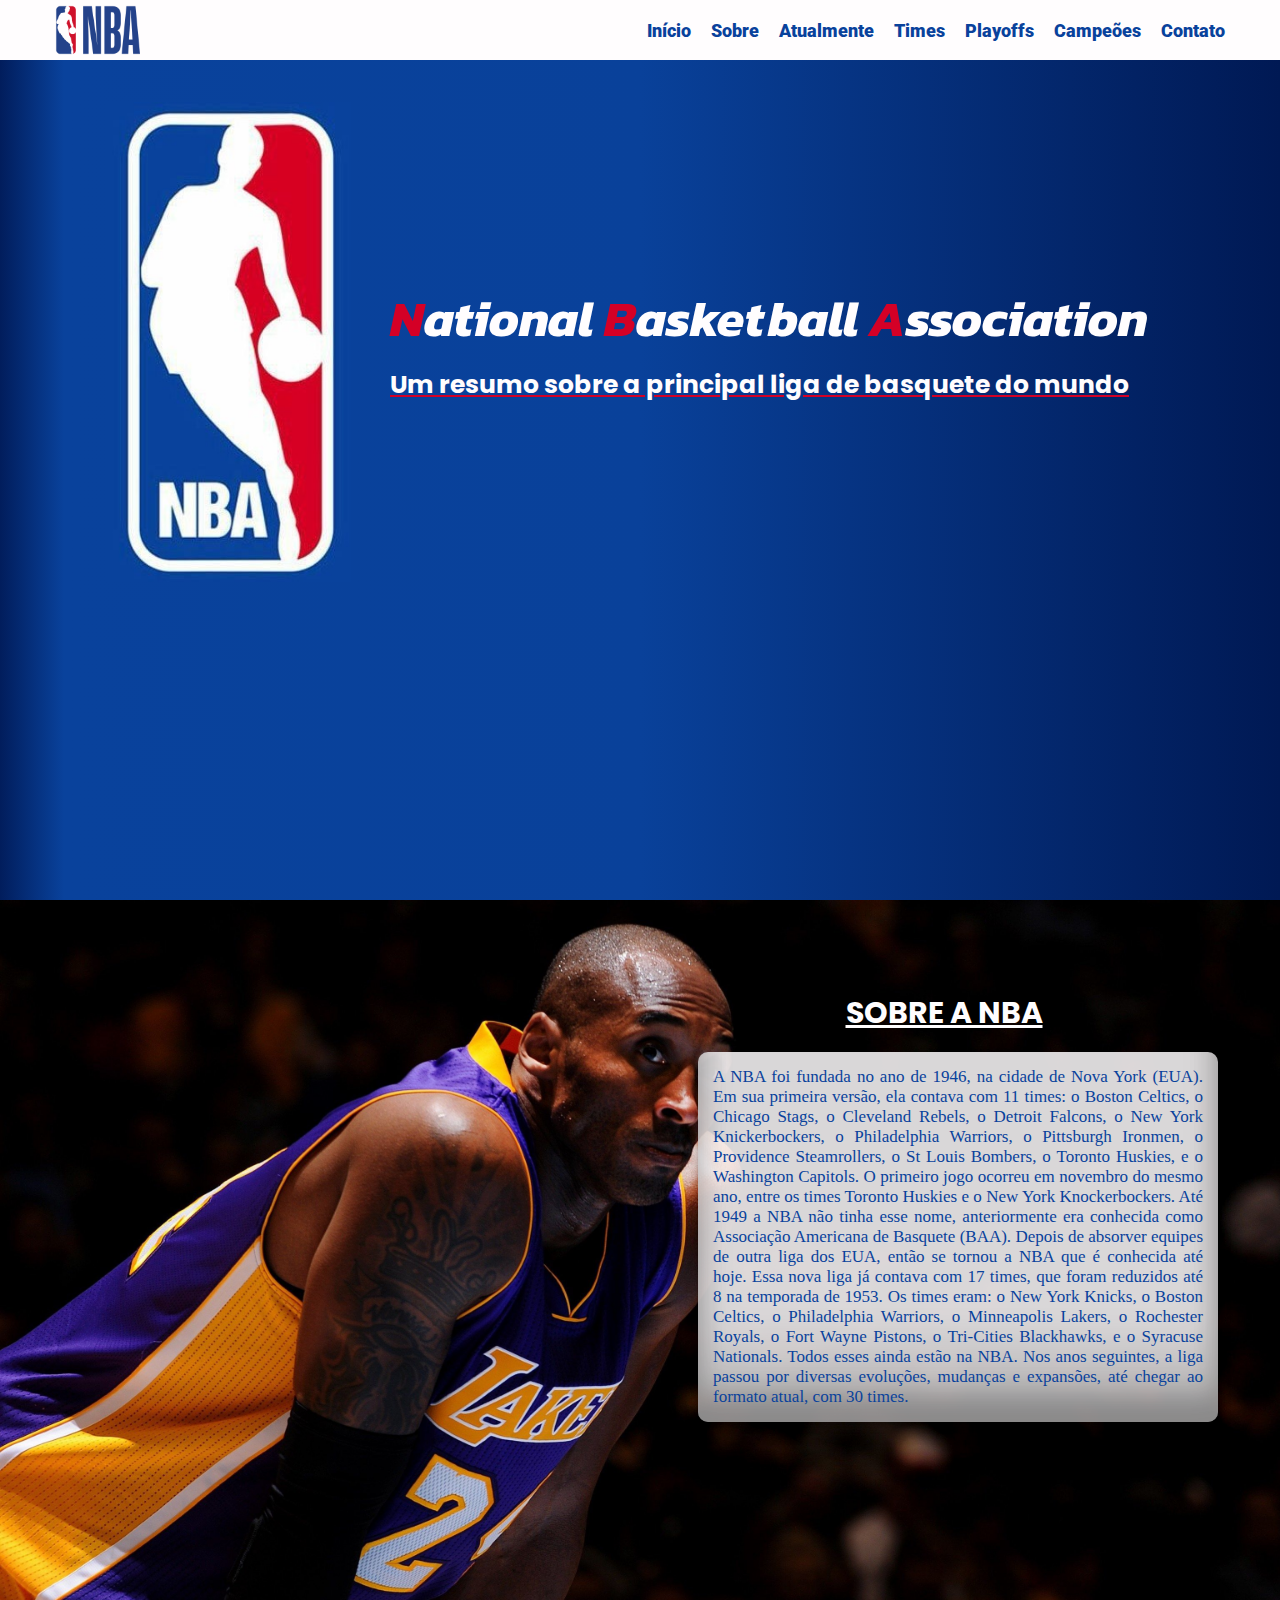
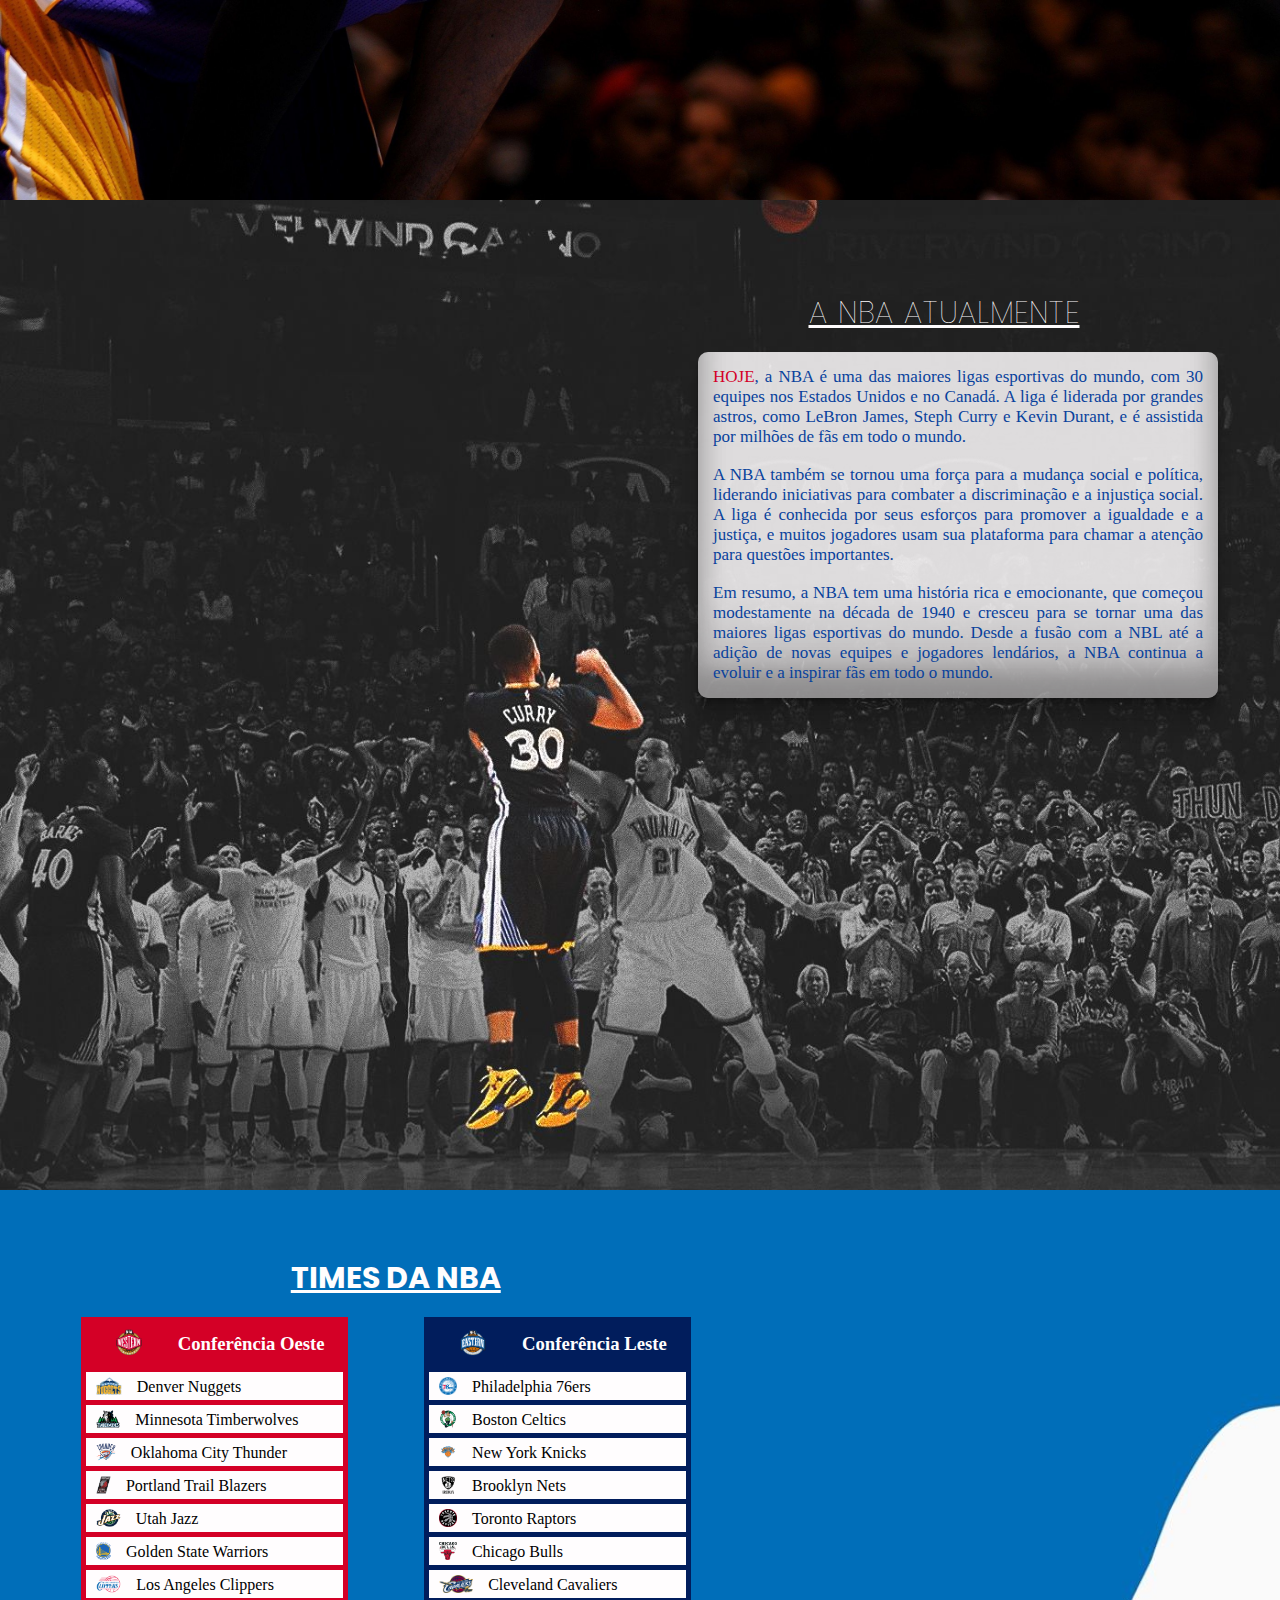
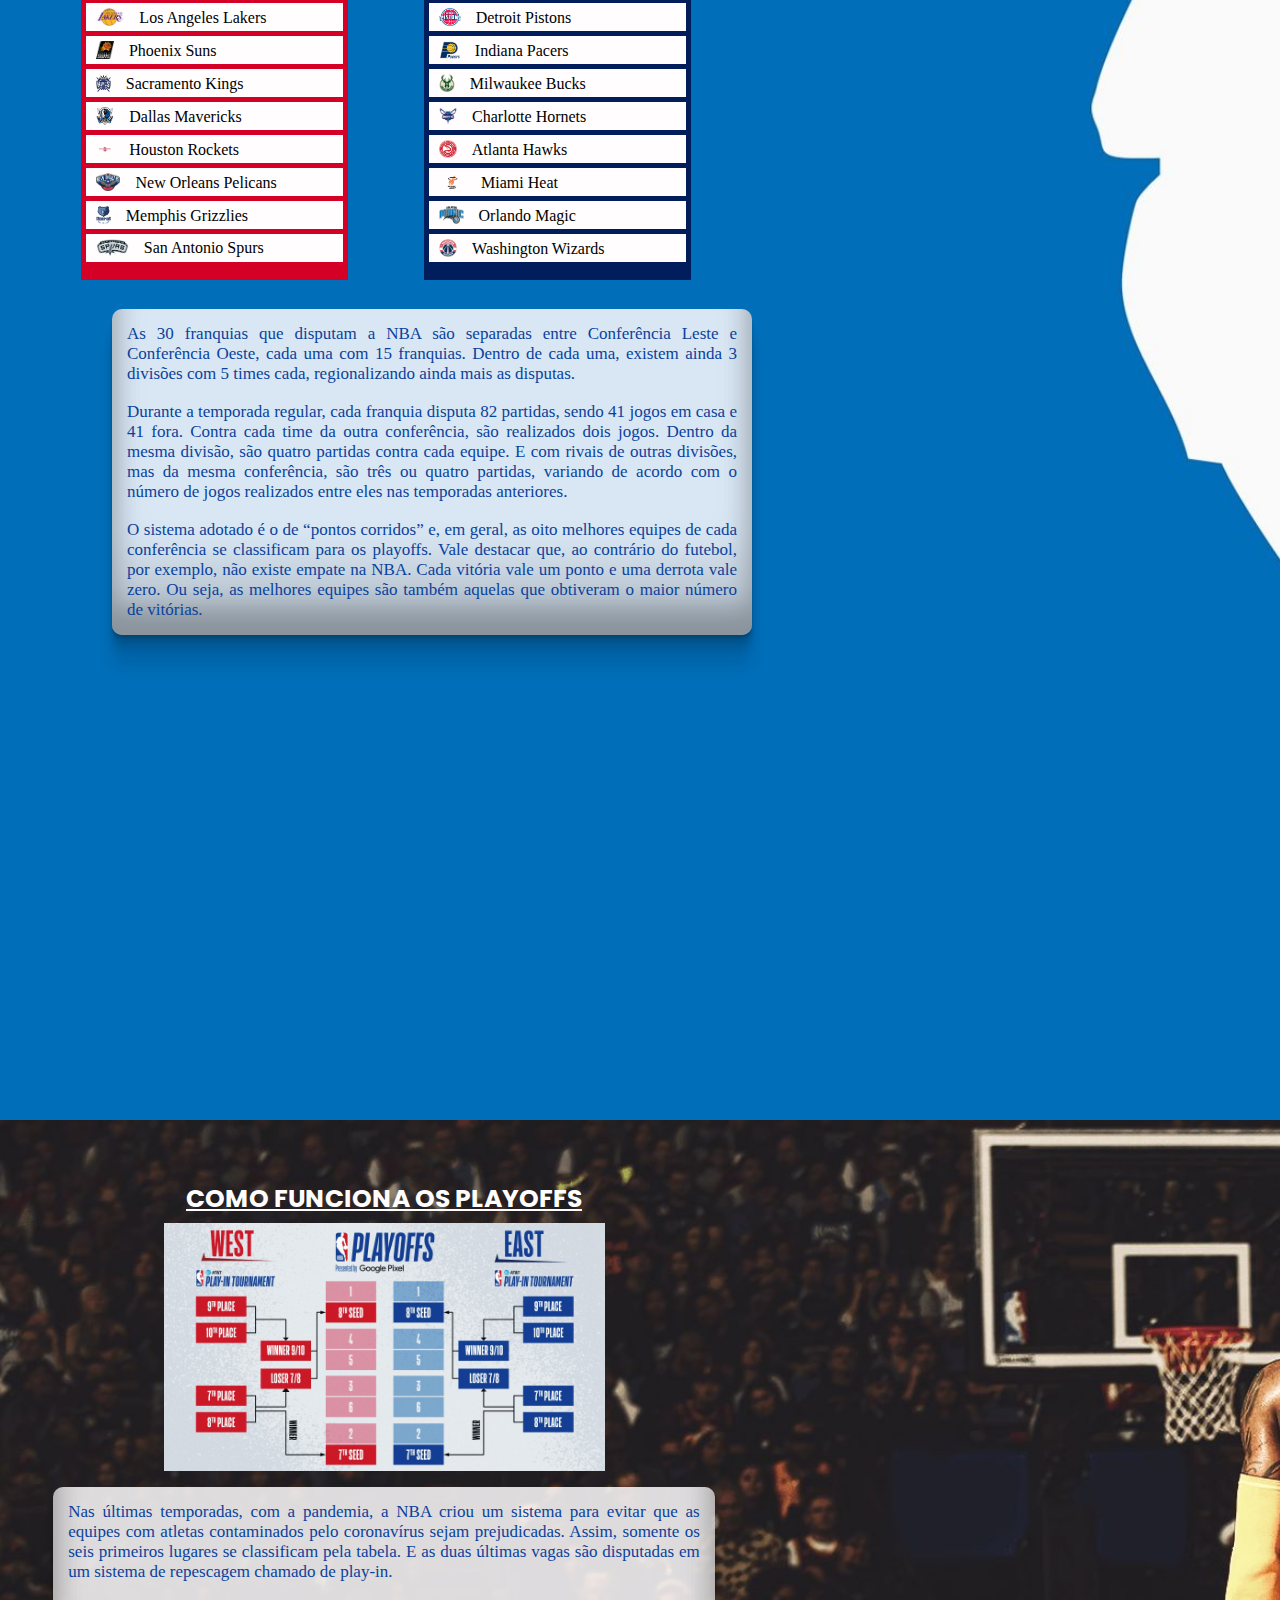
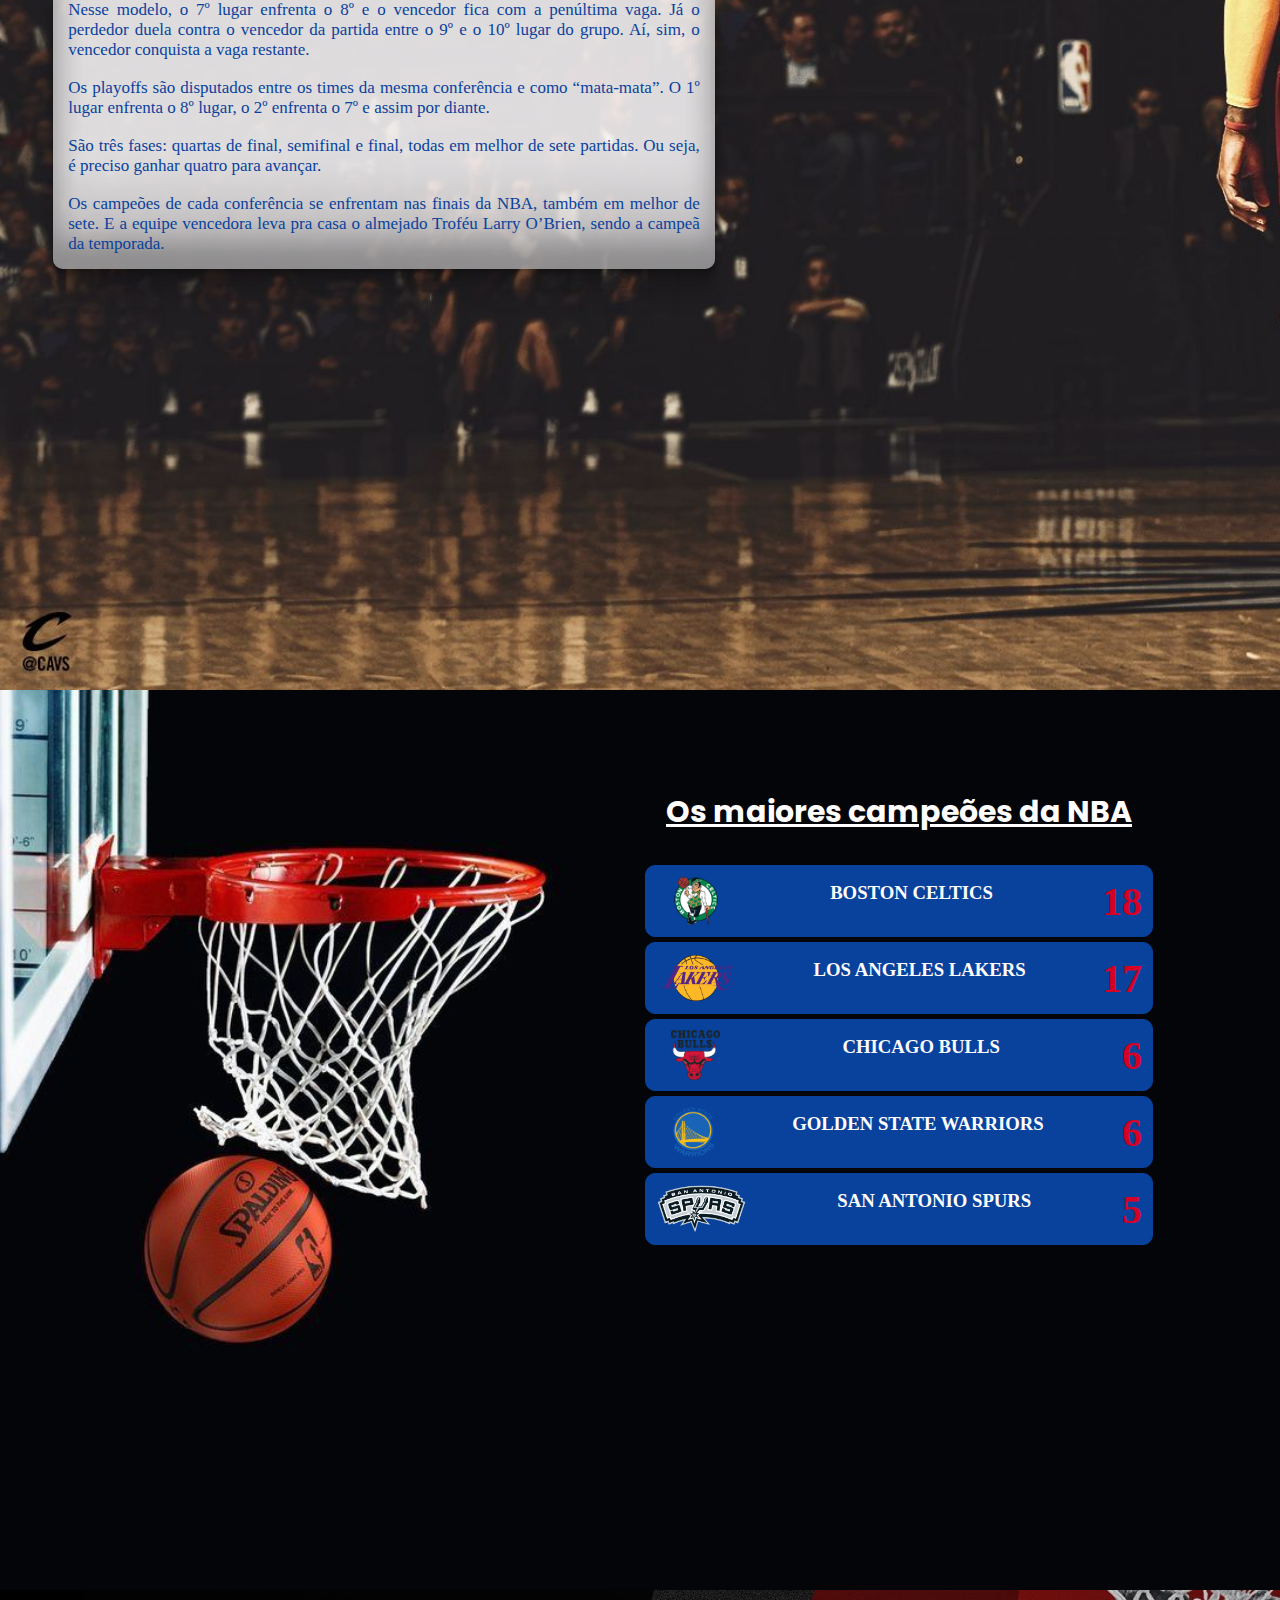
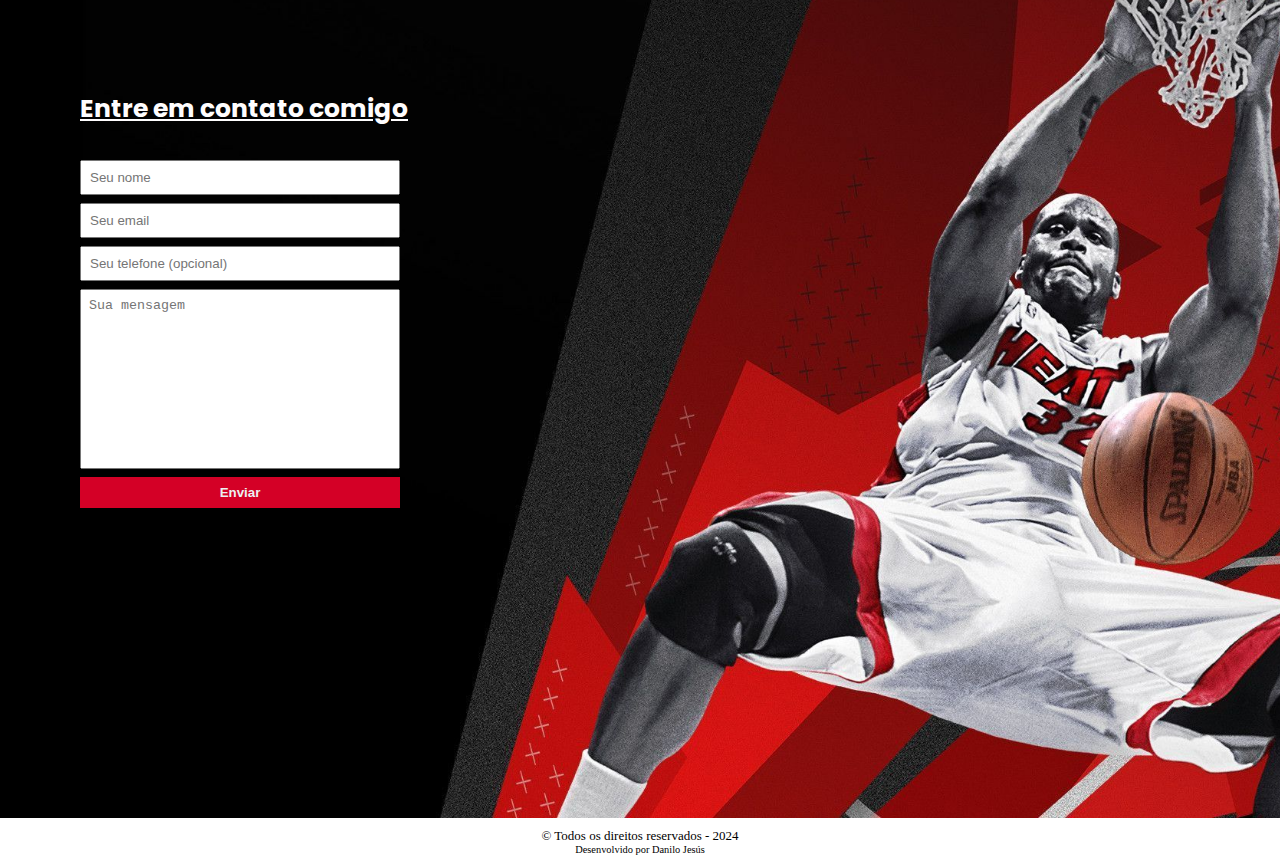
<file: index.html>
<!DOCTYPE html>
<html lang="pt-br">
<head>
  <meta charset="UTF-8">
  <meta name="viewport" content="width=device-width, initial-scale=1.0">
  <title>Projeto sobre NBA - Danilo Jesús</title>

  <link rel="preconnect" href="https://fonts.googleapis.com">
  <link rel="preconnect" href="https://fonts.gstatic.com" crossorigin>
  <link href="https://fonts.googleapis.com/css2?family=Kanit:ital,wght@1,600&family=Poppins&display=swap" rel="stylesheet">
  <link rel="preconnect" href="https://fonts.googleapis.com">
  <link rel="preconnect" href="https://fonts.gstatic.com" crossorigin>
  <link href="https://fonts.googleapis.com/css2?family=Roboto&display=swap" rel="stylesheet">

  <link rel="stylesheet" href="projeto_nba.css">
</head>
<body>
  <header>
    <div class="container">
      <img src="./imagens/logo_nba.png" alt="Logo da NBA">
      <nav>
        <ul>
          <li>
            <a href="#inicio">Início</a>
          </li>
          <li>
            <a href="#sobre">Sobre</a>
          </li>
          <li>
            <a href="#atualmente">Atualmente</a>
          </li>
          <li>
            <a href="#times">Times</a>
          </li>
          <li>
            <a href="#playoffs">Playoffs</a>
          </li>
          <li>
            <a href="#campeões">Campeões</a>
          </li>
          <li style="margin-right: 50px;">
            <a href="#contato">Contato</a>
          </li>
        </ul>
    </nav>
    </div>
  </header>
  <section id="inicio">
    <div class="container">
      <img src="./imagens/nba.jpeg" alt="Logo da NBA">
      <div class="texto">
        <h1>
          <span>N</span>ational 
          <span>B</span>asketball 
          <span>A</span>ssociation
        </h1>
        <h2>Um resumo sobre a principal liga de basquete do mundo</h2>
      </div>
    </div>
  </section>
  <section id="sobre">
    <div class="container">
      <h2>Sobre a NBA</h2>
      <div class="texto">
        <p>
          A NBA foi fundada no ano de 1946, na cidade de Nova York (EUA). Em sua primeira versão, ela contava com 11 times: o Boston Celtics, o Chicago Stags, o Cleveland Rebels, o Detroit Falcons, o New York Knickerbockers, o Philadelphia Warriors, o Pittsburgh Ironmen, o Providence Steamrollers, o St Louis Bombers, o Toronto Huskies, e o Washington Capitols. O primeiro jogo ocorreu em novembro do mesmo ano, entre os times Toronto Huskies e o New York Knockerbockers. Até 1949 a NBA não tinha esse nome, anteriormente era conhecida como Associação Americana de Basquete (BAA). Depois de absorver equipes de outra liga dos EUA, então se tornou a NBA que é conhecida até hoje. Essa nova liga já contava com 17 times, que foram reduzidos até 8 na temporada de 1953. Os times eram: o New York Knicks, o Boston Celtics, o Philadelphia Warriors, o Minneapolis Lakers, o Rochester Royals, o Fort Wayne Pistons, o Tri-Cities Blackhawks, e o Syracuse Nationals. Todos esses ainda estão na NBA. Nos anos seguintes, a liga passou por diversas evoluções, mudanças e expansões, até chegar ao formato atual, com 30 times.
        </p>
      </div>
    </div>
  </section>
  <section id="atualmente">
    <div class="container">
      <h2>A NBA Atualmente</h2>
      <div class="texto">
        <p>
          <span style="color: rgb(212, 0, 38)">HOJE</span>, a NBA é uma das maiores ligas esportivas do mundo, com 30 equipes nos Estados Unidos e no Canadá. A liga é liderada por grandes astros, como LeBron James, Steph Curry e Kevin Durant, e é assistida por milhões de fãs em todo o mundo.
        </p><br>
        <p>
          A NBA também se tornou uma força para a mudança social e política, liderando iniciativas para combater a discriminação e a injustiça social. A liga é conhecida por seus esforços para promover a igualdade e a justiça, e muitos jogadores usam sua plataforma para chamar a atenção para questões importantes.
        </p><br>
        <p>
          Em resumo, a NBA tem uma história rica e emocionante, que começou modestamente na década de 1940 e cresceu para se tornar uma das maiores ligas esportivas do mundo. Desde a fusão com a NBL até a adição de novas equipes e jogadores lendários, a NBA continua a evoluir e a inspirar fãs em todo o mundo.
        </p>
      </div>
    </div>
  </section>
  <section id="times">
    <div class="container">
      <h2>Times da NBA</h2>
      <div class="tabelas">
        <div class="oeste">
          <div class="oeste_título">
            <img src="./imagens/oeste.png" alt="Logo da Conferência Oeste">
            <h3>Conferência Oeste</h3>
          </div>
          <ul>
            <a href="https://www.nba.com/nuggets/" target="_blank">
            <li>
              <img src="./imagens/denver.png" alt="Logo do Denver Nuggets">
              <p>Denver Nuggets</p>
            </li>
            </a>
            <a href="https://www.nba.com/timberwolves/" target="_blank">
            <li>
              <img src="./imagens/wolves.png" alt="Logo do Minnesota Timberwolves">
              <p>Minnesota Timberwolves</p>
            </li>
            </a>
            <a href="https://www.nba.com/thunder/" target="_blank">
            <li>
              <img src="./imagens/okc.png" alt="Logo do Oklahoma City Thunder">
              <p>Oklahoma City Thunder</p>
            </li>
            </a>
            <a href="https://www.nba.com/blazers/" target="_blank">
            <li>
              <img src="./imagens/portland.png" alt="Logo do Portland Trail Blazers">
              <p>Portland Trail Blazers</p>
            </li>
            </a>
            <a href="https://www.nba.com/jazz/" target="_blank">
            <li>
              <img src="./imagens/utah.png" alt="Logo do Utah Jazz">
              <p>Utah Jazz</p>
            </li>
            </a>
            <a href="https://www.nba.com/warriors" target="_blank">
            <li>
              <img src="./imagens/gsw.png" alt="Logo do Golden State Warriors">
              <p>Golden State Warriors</p>
            </li>
            </a>
            <a href="https://www.nba.com/clippers/" target="_blank">
            <li>
              <img src="./imagens/clippers.png" alt="Logo do Los Angeles Clippers">
              <p>Los Angeles Clippers</p>
            </li>
            </a>
            <a href="https://www.nba.com/lakers/" target="_blank">
            <li>
              <img src="imagens/lakers.png" alt="Logo do Los Angeles Lakers">
              <p>Los Angeles Lakers</p>
            </li>
            </a>
            <a href="https://www.nba.com/suns" target="_blank">
            <li>
              <img src="./imagens/suns.png" alt="Logo do Phoenix Suns">
              <p>Phoenix Suns</p>
            </li>
            </a>
            <a href="https://www.nba.com/kings/" target="_blank">
            <li>
              <img src="./imagens/kings.png" alt="Logo do Sacramento Kings">
              <p>Sacramento Kings</p>
            </li>
            </a>
            <a href="https://www.mavs.com/" target="_blank">
            <li>
              <img src="./imagens/dallas.png" alt="Logo do Dallas Mavericks">
              <p>Dallas Mavericks</p>
            </li>
            </a>
            <a href="https://www.nba.com/rockets" target="_blank">
            <li>
              <img src="./imagens/houston.png" alt="Logo do Houston Rockets">
              <p>Houston Rockets</p>
            </li>
            </a>
            <a href="https://www.nba.com/pelicans/" target="_blank">
            <li>
              <img src="./imagens/pelicans.png" alt="Logo do New Orleans Pelicans">
              <p>New Orleans Pelicans</p>
            </li>
            </a>
            <a href="https://www.nba.com/grizzlies/" target="_blank">
            <li>
              <img src="./imagens/memphis.png" alt="Logo do Memphis Grizzlies">
              <p>Memphis Grizzlies</p>
            </li>
            </a>
            <a href="https://www.nba.com/spurs/" target="_blank">
            <li>
              <img src="./imagens/spurs.png" alt="Logo do San Antonio Spurs">
              <p style="margin-bottom: 1px ;">San Antonio Spurs</p>
            </li></a><br>
          </ul>
        </div>
        <div class="leste">
          <div class="leste_título">
            <img src="./imagens/leste.png" alt="Logo da Conferência Leste">
            <h3>Conferência Leste</h3>
          </div>
          <ul>
            <a href="https://www.nba.com/sixers/" target="_blank">
            <li>
              <img src="./imagens/76ers.png" alt="Logo do Philadelphia">
              <p>Philadelphia 76ers</p>
            </li>
            </a>
            <a href="https://www.nba.com/celtics/" target="_blank">
            <li>
              <img src="./imagens/boston.png" alt="Logo do Boston Celtics">
              <p>Boston Celtics</p>
            </li>
            </a>
            <a href="https://www.nba.com/knicks/" target="_blank">
            <li>
              <img src="./imagens/knicks.png" alt="Logo do New York Knicks">
              <p>New York Knicks</p>
            </li>
            </a>
            <a href="https://www.nba.com/nets" target="_blank">
            <li>
              <img src="./imagens/brooklyn.png" alt="Logo do Brooklyn Nets">
              <p>Brooklyn Nets</p>
            </li>
            </a>
            <a href="https://www.nba.com/raptors/" target="_blank">
            <li>
              <img src="./imagens/toronto.png" alt="Logo do Toronto Raptors">
              <p>Toronto Raptors</p>
            </li>
            </a>
            <a href="https://www.nba.com/bulls/" target="_blank">
            <li>
              <img src="./imagens/bulls.png" alt="Logo do Chicago Bulls">
              <p>Chicago Bulls</p>
            </li>
            </a>
            <a href="https://www.nba.com/cavaliers/" target="_blank">
            <li>
              <img src="./imagens/cavs.png" alt="Logo do Cleveland" style="margin-left: 5px;">
              <p>Cleveland Cavaliers</p>
            </li>
            </a>
            <a href="https://www.nba.com/pistons/" target="_blank">
            <li>
              <img src="./imagens/detroit.png" alt="Logo do Detroit Pistons">
              <p>Detroit Pistons</p>
            </li>
            </a>
            <a href="https://www.nba.com/pacers/" target="_blank">
            <li>
              <img src="./imagens/indiana.png" alt="Logo do Indiana Pacers">
              <p>Indiana Pacers</p>
            </li>
            </a>
            <a href="https://www.nba.com/bucks/" target="_blank">
            <li>
              <img src="./imagens/bucks.png" alt="Logo do Milwaukee Bucks">
              <p>Milwaukee Bucks</p>
            </li>
            </a>
            <a href="https://www.nba.com/hornets/" target="_blank">
            <li>
              <img src="./imagens/hornets.png" alt="Charlotte Hornets">
              <p>Charlotte Hornets</p>
            </li>
            </a>
            <a href="https://www.nba.com/hawks/" target="_blank">
            <li>
              <img src="./imagens/atlanta.png" alt="Logo do Atlanta Haws">
              <p>Atlanta Hawks</p>
            </li>
            </a>
            <a href="https://www.nba.com/heat" target="_blank">
            <li>
              <img src="./imagens/miami.png" alt="Logo do Miami Heat">
              <p>Miami Heat</p>
            </li>
            </a>
            </a>
            <a href="https://www.nba.com/magic/" target="_blank">
            <li>
              <img src="./imagens/orlando.png" alt="Logo do Orlando Magic">
              <p>Orlando Magic</p>
            </li>
            </a>
            <a href="https://www.nba.com/wizards/" target="_blank">
            <li>
              <img src="./imagens/washington.png" alt="Logo do Washington Wizards">
              <p>Washington Wizards</p>
            </li></a><br>
          </ul>
        </div>
      </div>
    </div>
    <div class="texto">
      <p>
        As 30 franquias que disputam a NBA são separadas entre Conferência Leste e Conferência Oeste, cada uma com 15 franquias. Dentro de cada uma, existem ainda 3 divisões com 5 times cada, regionalizando ainda mais as disputas.
      </p><br>
      <p>
        Durante a temporada regular, cada franquia disputa 82 partidas, sendo 41 jogos em casa e 41 fora. Contra cada time da outra conferência, são realizados dois jogos. Dentro da mesma divisão, são quatro partidas contra cada equipe. E com rivais de outras divisões, mas da mesma conferência, são três ou quatro partidas, variando de acordo com o número de jogos realizados entre eles nas temporadas anteriores.
      </p><br>
      <p>
        O sistema adotado é o de “pontos corridos” e, em geral, as oito melhores equipes de cada conferência se classificam para os playoffs. Vale destacar que, ao contrário do futebol, por exemplo, não existe empate na NBA. Cada vitória vale um ponto e uma derrota vale zero. Ou seja, as melhores equipes são também aquelas que obtiveram o maior número de vitórias.
      </p>
    </div>
  </section>
  <section id="playoffs">
    <div class="container">
      <h2>Como funciona os Playoffs</h2>
      <img src="./imagens/tabela_playoffs.avif" alt="Tabela de Playoffs">
      <div class="texto">
        <p>
          Nas últimas temporadas, com a pandemia, a NBA criou um sistema para evitar que as equipes com atletas contaminados pelo coronavírus sejam prejudicadas. Assim, somente os seis primeiros lugares se classificam pela tabela. E as duas últimas vagas são disputadas em um sistema de repescagem chamado de play-in.
        </p><br>
        <p>
          Nesse modelo, o 7º lugar enfrenta o 8º e o vencedor fica com a penúltima vaga. Já o perdedor duela contra o vencedor da partida entre o 9º e o 10º lugar do grupo. Aí, sim, o vencedor conquista a vaga restante.
        </p><br>
        <p>
          Os playoffs são disputados entre os times da mesma conferência e como “mata-mata”. O 1º lugar enfrenta o 8º lugar, o 2º enfrenta o 7º e assim por diante.
        </p><br>
        <p>
          São três fases: quartas de final, semifinal e final, todas em melhor de sete partidas. Ou seja, é preciso ganhar quatro para avançar.
        </p><br>
        <p>
          Os campeões de cada conferência se enfrentam nas finais da NBA, também em melhor de sete. E a equipe vencedora leva pra casa o almejado Troféu Larry O’Brien, sendo a campeã da temporada.
        </p>
      </div>
    </div>
  </section>
  <section id="campeões">
    <div class="container">
      <div class="tabela_campeões">
        <h2>Os maiores campeões da NBA</h2>
        <div class="time_campeão">
          <img src="./imagens/boston.png" alt="Logo do Boston" style="padding-left: 15px;">
          <h3>BOSTON CELTICS</h3>
          <p>18</p>
        </div>
        <div class="time_campeão">
          <img src="./imagens/lakers.png" alt="Logo do Lakers" style="padding-left: 3px;">
          <h3>LOS ANGELES LAKERS</h3>
          <p>17</p>
        </div>
        <div class="time_campeão">
          <img src="./imagens/bulls.png" alt="Logo do Chicago Bulls" style="padding-left: 15px;">
          <h3>CHICAGO BULLS</h3>
          <p>6</p>
        </div>
        <div class="time_campeão">
          <img src="./imagens/gsw.png" alt="Logo do Golden State" style="padding-left: 17px;">
          <h3>GOLDEN STATE WARRIORS</h3>
          <p>6</p>
        </div>
        <div class="time_campeão">
          <img src="./imagens/spurs.png" alt="Logo do Spurs">
          <h3>SAN ANTONIO SPURS</h3>
          <p>5</p>
        </div>
      </div>
    </div>
  </section>
  <section id="contato">
    <div class="contato">
      <h2>Entre em contato comigo</h2>
      <div class="contact-methods">
        <form>
          <input type="text" placeholder="Seu nome" required>
          <input type="email" placeholder="Seu email" required>
          <input type="tel" placeholder="Seu telefone (opcional)">
          <textarea placeholder="Sua mensagem" required></textarea>
          <button type="submit" style="font-weight: 900;">Enviar</button>
        </form>
      </div>
    </div>
  </section>
  <footer>
    <div class="footer-container">
      <p>&copy; Todos os direitos reservados - 2024
          <small>Desenvolvido por Danilo Jesús</small>
      </p>
    </div>
  </footer>
</body>
</html>
</file>
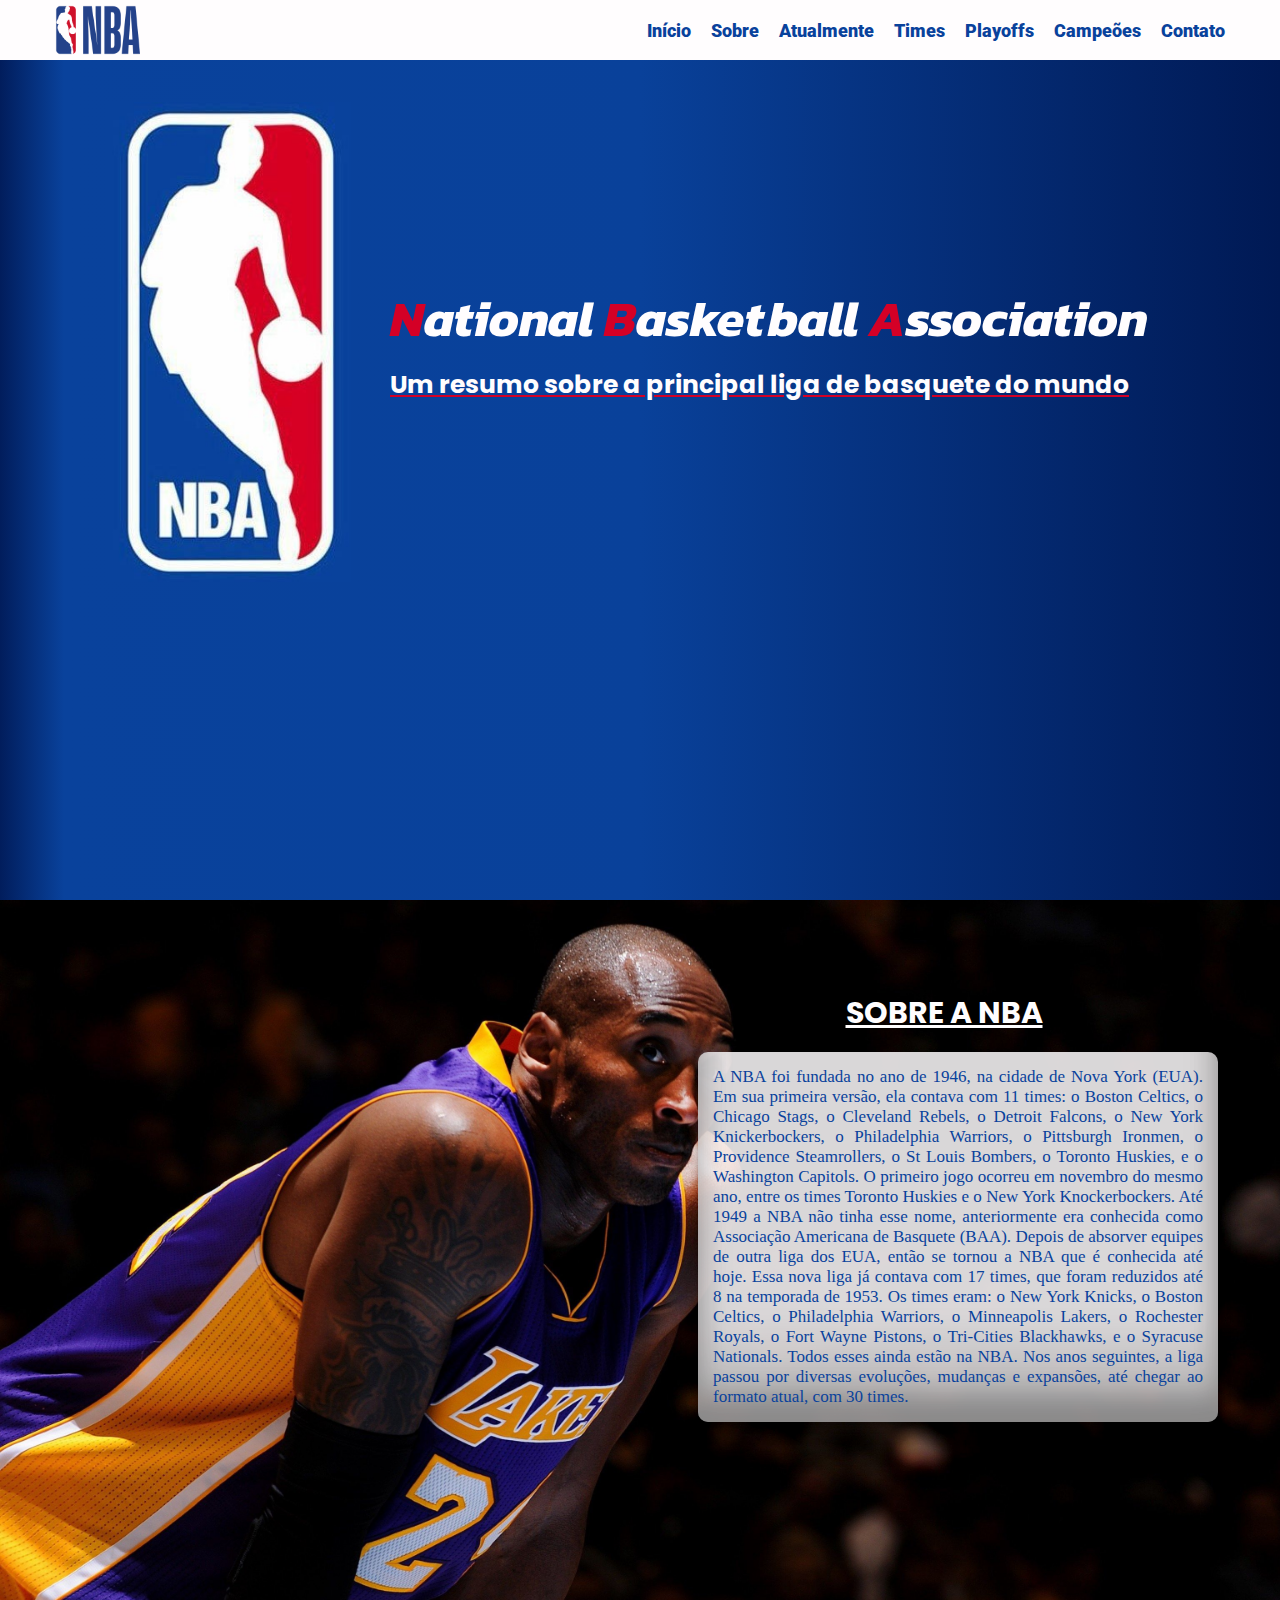
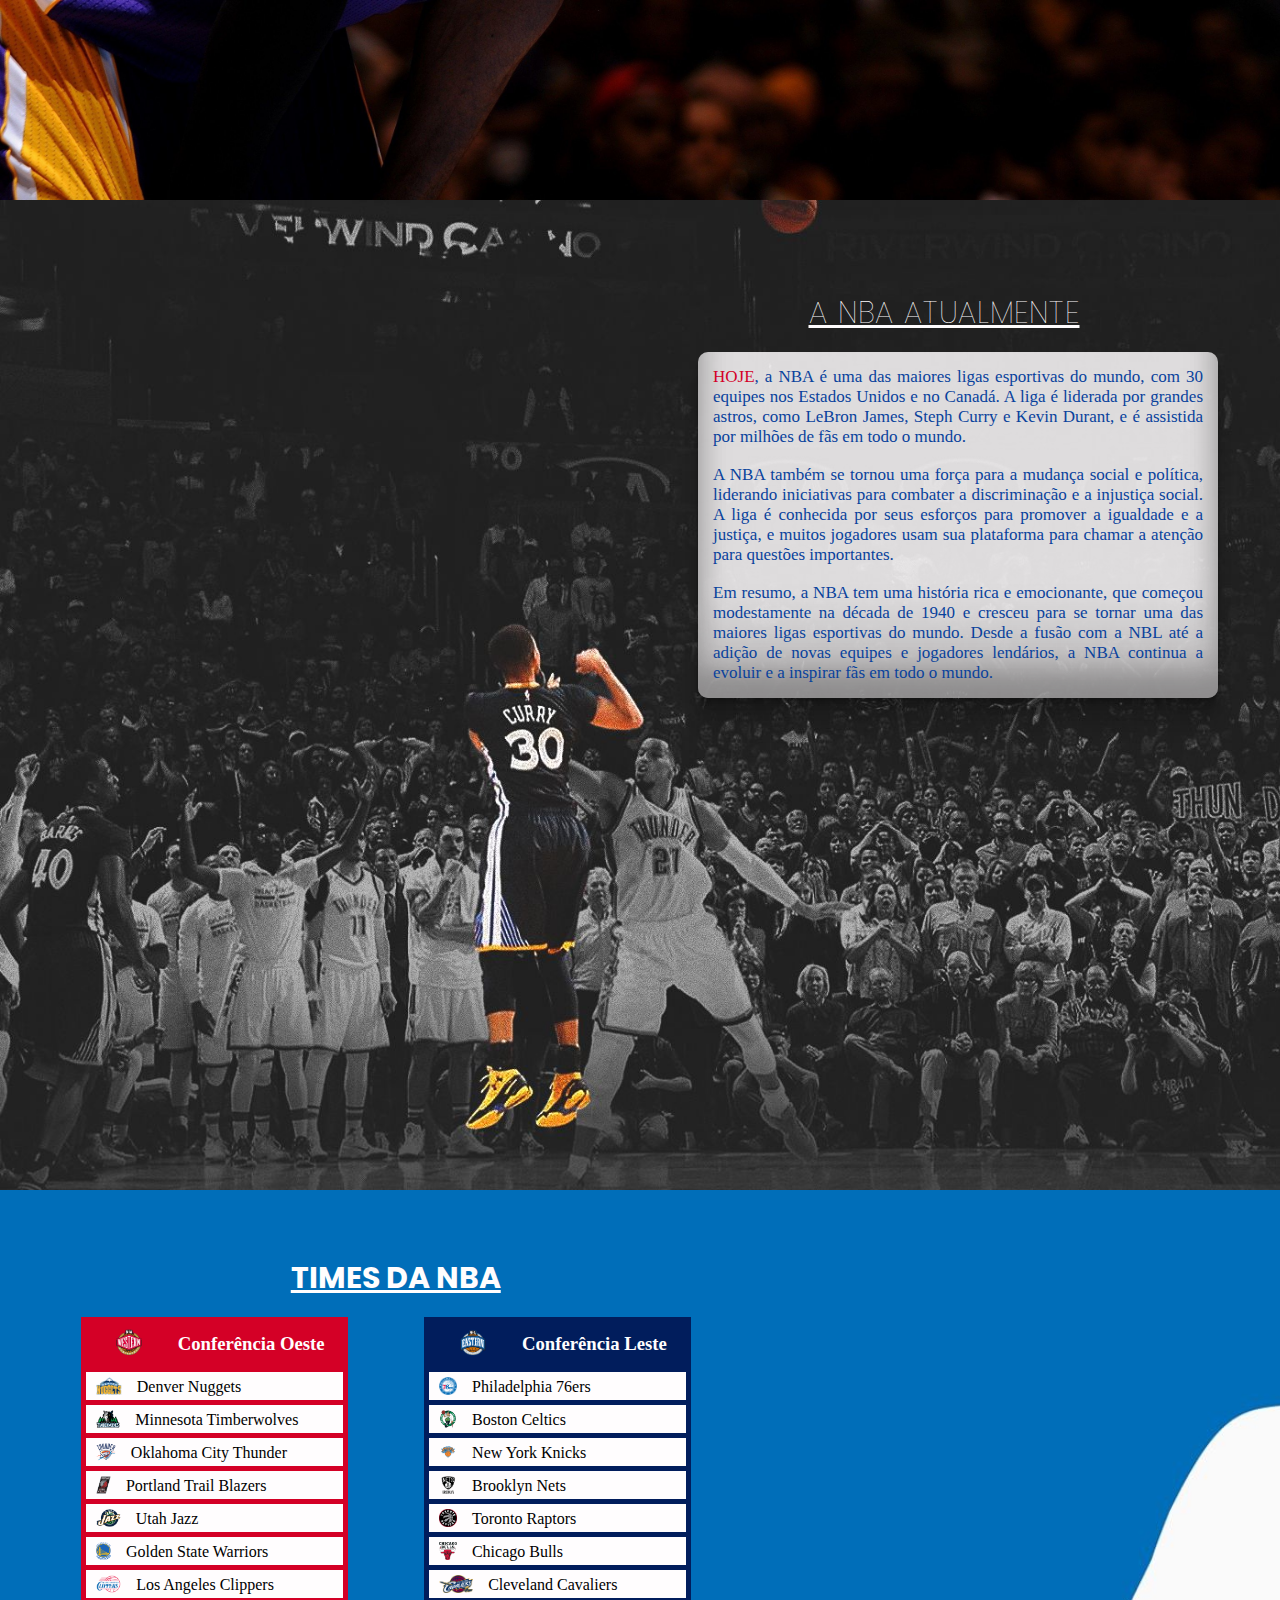
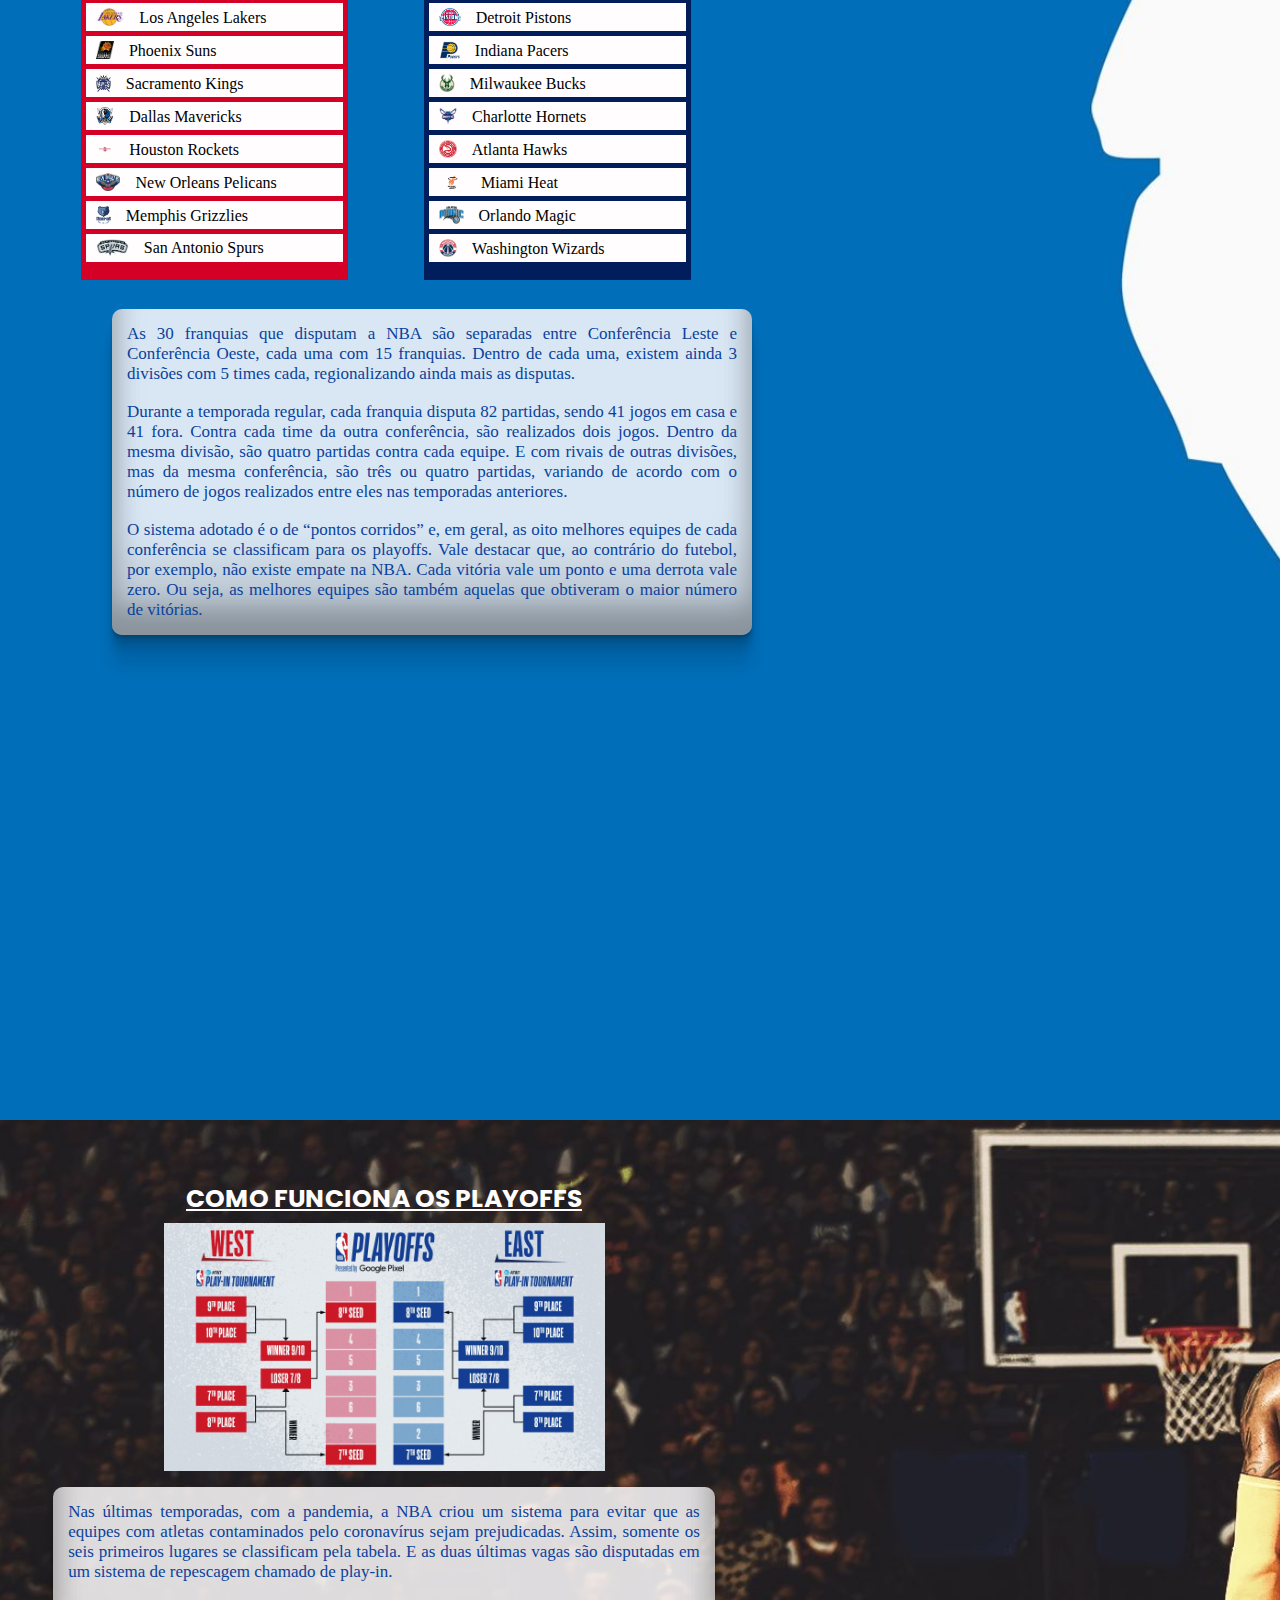
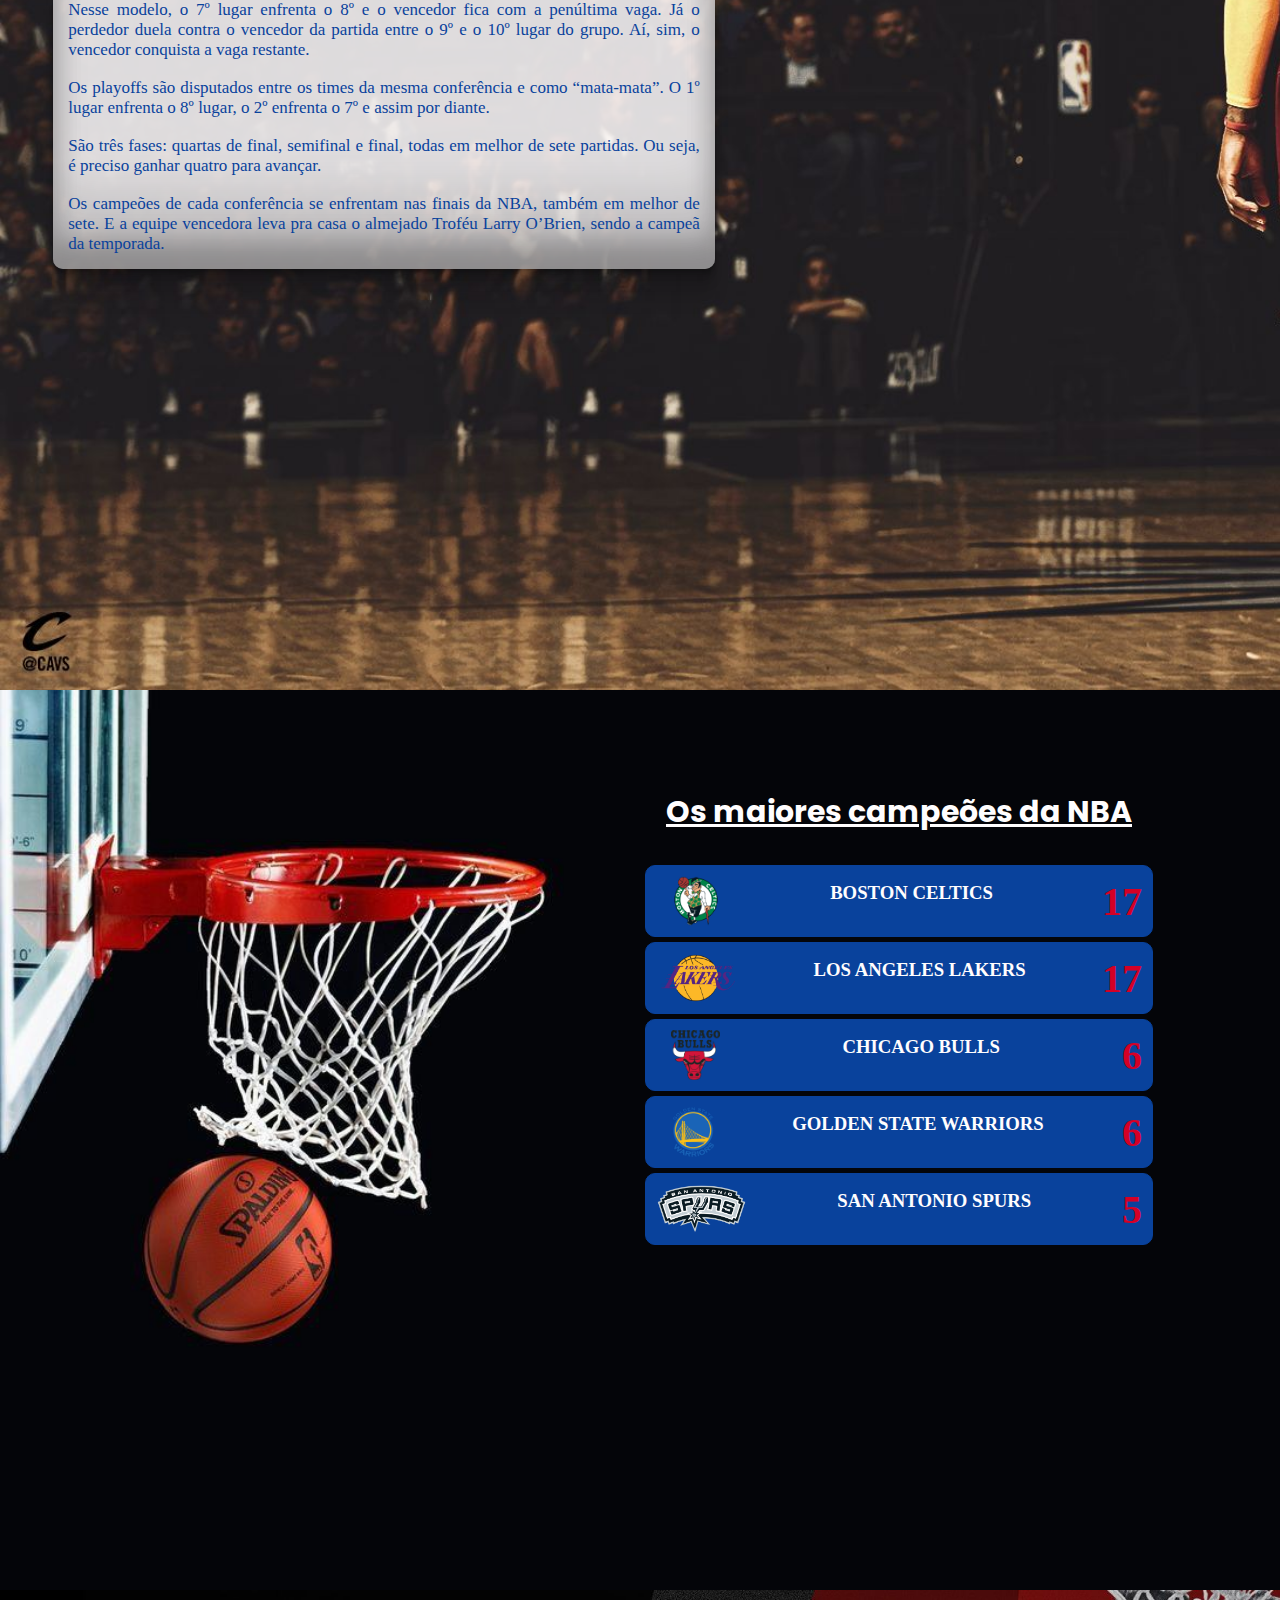
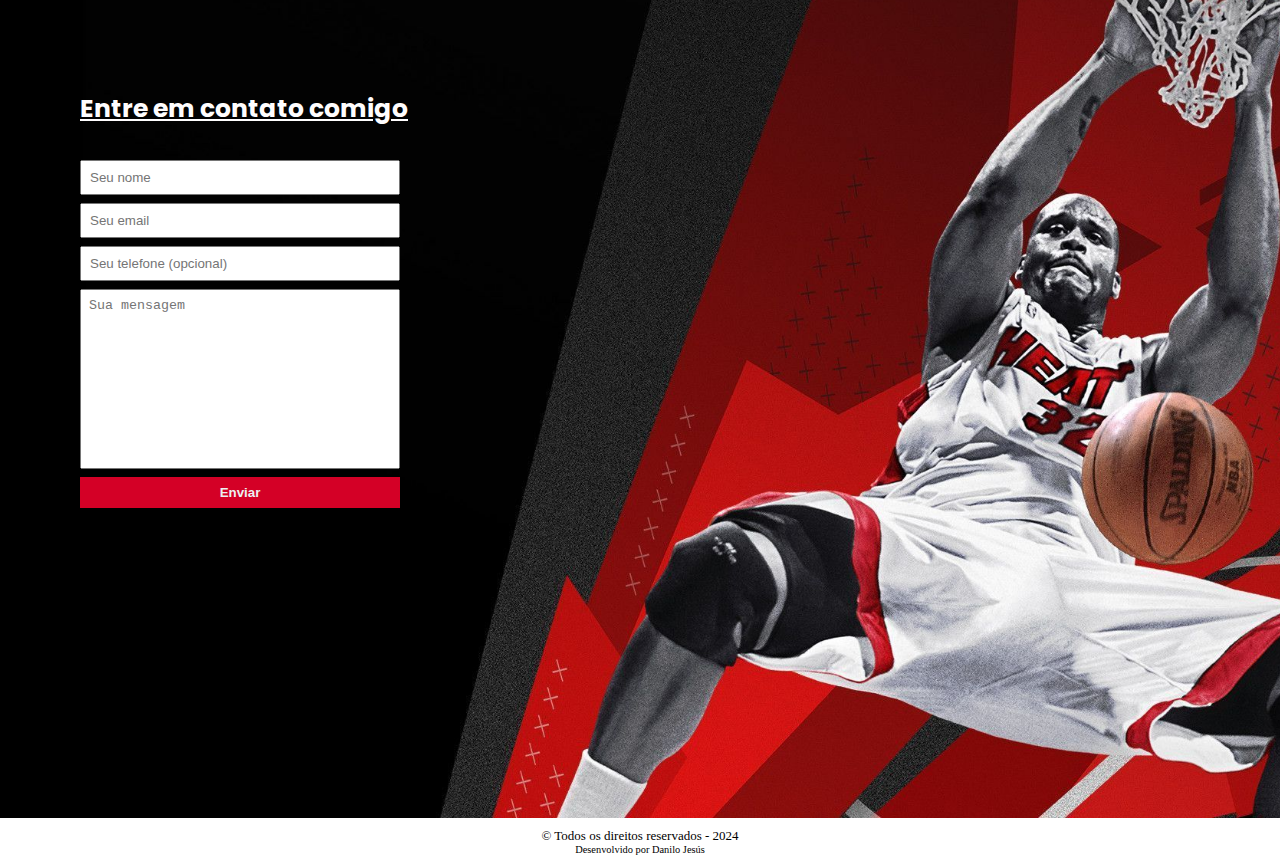
<file: projeto_nba.html>
<!DOCTYPE html>
<html lang="pt-br">
<head>
  <meta charset="UTF-8">
  <meta name="viewport" content="width=device-width, initial-scale=1.0">
  <title>Projeto sobre NBA - Danilo Jesús</title>

  <link rel="preconnect" href="https://fonts.googleapis.com">
  <link rel="preconnect" href="https://fonts.gstatic.com" crossorigin>
  <link href="https://fonts.googleapis.com/css2?family=Kanit:ital,wght@1,600&family=Poppins&display=swap" rel="stylesheet">
  <link rel="preconnect" href="https://fonts.googleapis.com">
  <link rel="preconnect" href="https://fonts.gstatic.com" crossorigin>
  <link href="https://fonts.googleapis.com/css2?family=Roboto&display=swap" rel="stylesheet">

  <link rel="stylesheet" href="projeto_nba.css">
</head>
<body>
  <header>
    <div class="container">
      <img src="./imagens/logo_nba.png" alt="Logo da NBA">
      <nav>
        <ul>
          <li>
            <a href="#inicio">Início</a>
          </li>
          <li>
            <a href="#sobre">Sobre</a>
          </li>
          <li>
            <a href="#atualmente">Atualmente</a>
          </li>
          <li>
            <a href="#times">Times</a>
          </li>
          <li>
            <a href="#playoffs">Playoffs</a>
          </li>
          <li>
            <a href="#campeões">Campeões</a>
          </li>
          <li style="margin-right: 50px;">
            <a href="#contato">Contato</a>
          </li>
        </ul>
    </nav>
    </div>
  </header>
  <section id="inicio">
    <div class="container">
      <img src="./imagens/nba.jpeg" alt="Logo da NBA">
      <div class="texto">
        <h1>
          <span>N</span>ational 
          <span>B</span>asketball 
          <span>A</span>ssociation
        </h1>
        <h2>Um resumo sobre a principal liga de basquete do mundo</h2>
      </div>
    </div>
  </section>
  <section id="sobre">
    <div class="container">
      <h2>Sobre a NBA</h2>
      <div class="texto">
        <p>
          A NBA foi fundada no ano de 1946, na cidade de Nova York (EUA). Em sua primeira versão, ela contava com 11 times: o Boston Celtics, o Chicago Stags, o Cleveland Rebels, o Detroit Falcons, o New York Knickerbockers, o Philadelphia Warriors, o Pittsburgh Ironmen, o Providence Steamrollers, o St Louis Bombers, o Toronto Huskies, e o Washington Capitols. O primeiro jogo ocorreu em novembro do mesmo ano, entre os times Toronto Huskies e o New York Knockerbockers. Até 1949 a NBA não tinha esse nome, anteriormente era conhecida como Associação Americana de Basquete (BAA). Depois de absorver equipes de outra liga dos EUA, então se tornou a NBA que é conhecida até hoje. Essa nova liga já contava com 17 times, que foram reduzidos até 8 na temporada de 1953. Os times eram: o New York Knicks, o Boston Celtics, o Philadelphia Warriors, o Minneapolis Lakers, o Rochester Royals, o Fort Wayne Pistons, o Tri-Cities Blackhawks, e o Syracuse Nationals. Todos esses ainda estão na NBA. Nos anos seguintes, a liga passou por diversas evoluções, mudanças e expansões, até chegar ao formato atual, com 30 times.
        </p>
      </div>
    </div>
  </section>
  <section id="atualmente">
    <div class="container">
      <h2>A NBA Atualmente</h2>
      <div class="texto">
        <p>
          <span style="color: rgb(212, 0, 38)">HOJE</span>, a NBA é uma das maiores ligas esportivas do mundo, com 30 equipes nos Estados Unidos e no Canadá. A liga é liderada por grandes astros, como LeBron James, Steph Curry e Kevin Durant, e é assistida por milhões de fãs em todo o mundo.
        </p><br>
        <p>
          A NBA também se tornou uma força para a mudança social e política, liderando iniciativas para combater a discriminação e a injustiça social. A liga é conhecida por seus esforços para promover a igualdade e a justiça, e muitos jogadores usam sua plataforma para chamar a atenção para questões importantes.
        </p><br>
        <p>
          Em resumo, a NBA tem uma história rica e emocionante, que começou modestamente na década de 1940 e cresceu para se tornar uma das maiores ligas esportivas do mundo. Desde a fusão com a NBL até a adição de novas equipes e jogadores lendários, a NBA continua a evoluir e a inspirar fãs em todo o mundo.
        </p>
      </div>
    </div>
  </section>
  <section id="times">
    <div class="container">
      <h2>Times da NBA</h2>
      <div class="tabelas">
        <div class="oeste">
          <div class="oeste_título">
            <img src="./imagens/oeste.png" alt="Logo da Conferência Oeste">
            <h3>Conferência Oeste</h3>
          </div>
          <ul>
            <a href="https://www.nba.com/nuggets/" target="_blank">
            <li>
              <img src="./imagens/denver.png" alt="Logo do Denver Nuggets">
              <p>Denver Nuggets</p>
            </li>
            </a>
            <a href="https://www.nba.com/timberwolves/" target="_blank">
            <li>
              <img src="./imagens/wolves.png" alt="Logo do Minnesota Timberwolves">
              <p>Minnesota Timberwolves</p>
            </li>
            </a>
            <a href="https://www.nba.com/thunder/" target="_blank">
            <li>
              <img src="./imagens/okc.png" alt="Logo do Oklahoma City Thunder">
              <p>Oklahoma City Thunder</p>
            </li>
            </a>
            <a href="https://www.nba.com/blazers/" target="_blank">
            <li>
              <img src="./imagens/portland.png" alt="Logo do Portland Trail Blazers">
              <p>Portland Trail Blazers</p>
            </li>
            </a>
            <a href="https://www.nba.com/jazz/" target="_blank">
            <li>
              <img src="./imagens/utah.png" alt="Logo do Utah Jazz">
              <p>Utah Jazz</p>
            </li>
            </a>
            <a href="https://www.nba.com/warriors" target="_blank">
            <li>
              <img src="./imagens/gsw.png" alt="Logo do Golden State Warriors">
              <p>Golden State Warriors</p>
            </li>
            </a>
            <a href="https://www.nba.com/clippers/" target="_blank">
            <li>
              <img src="./imagens/clippers.png" alt="Logo do Los Angeles Clippers">
              <p>Los Angeles Clippers</p>
            </li>
            </a>
            <a href="https://www.nba.com/lakers/" target="_blank">
            <li>
              <img src="imagens/lakers.png" alt="Logo do Los Angeles Lakers">
              <p>Los Angeles Lakers</p>
            </li>
            </a>
            <a href="https://www.nba.com/suns" target="_blank">
            <li>
              <img src="./imagens/suns.png" alt="Logo do Phoenix Suns">
              <p>Phoenix Suns</p>
            </li>
            </a>
            <a href="https://www.nba.com/kings/" target="_blank">
            <li>
              <img src="./imagens/kings.png" alt="Logo do Sacramento Kings">
              <p>Sacramento Kings</p>
            </li>
            </a>
            <a href="https://www.mavs.com/" target="_blank">
            <li>
              <img src="./imagens/dallas.png" alt="Logo do Dallas Mavericks">
              <p>Dallas Mavericks</p>
            </li>
            </a>
            <a href="https://www.nba.com/rockets" target="_blank">
            <li>
              <img src="./imagens/houston.png" alt="Logo do Houston Rockets">
              <p>Houston Rockets</p>
            </li>
            </a>
            <a href="https://www.nba.com/pelicans/" target="_blank">
            <li>
              <img src="./imagens/pelicans.png" alt="Logo do New Orleans Pelicans">
              <p>New Orleans Pelicans</p>
            </li>
            </a>
            <a href="https://www.nba.com/grizzlies/" target="_blank">
            <li>
              <img src="./imagens/memphis.png" alt="Logo do Memphis Grizzlies">
              <p>Memphis Grizzlies</p>
            </li>
            </a>
            <a href="https://www.nba.com/spurs/" target="_blank">
            <li>
              <img src="./imagens/spurs.png" alt="Logo do San Antonio Spurs">
              <p style="margin-bottom: 1px ;">San Antonio Spurs</p>
            </li></a><br>
          </ul>
        </div>
        <div class="leste">
          <div class="leste_título">
            <img src="./imagens/leste.png" alt="Logo da Conferência Leste">
            <h3>Conferência Leste</h3>
          </div>
          <ul>
            <a href="https://www.nba.com/sixers/" target="_blank">
            <li>
              <img src="./imagens/76ers.png" alt="Logo do Philadelphia">
              <p>Philadelphia 76ers</p>
            </li>
            </a>
            <a href="https://www.nba.com/celtics/" target="_blank">
            <li>
              <img src="./imagens/boston.png" alt="Logo do Boston Celtics">
              <p>Boston Celtics</p>
            </li>
            </a>
            <a href="https://www.nba.com/knicks/" target="_blank">
            <li>
              <img src="./imagens/knicks.png" alt="Logo do New York Knicks">
              <p>New York Knicks</p>
            </li>
            </a>
            <a href="https://www.nba.com/nets" target="_blank">
            <li>
              <img src="./imagens/brooklyn.png" alt="Logo do Brooklyn Nets">
              <p>Brooklyn Nets</p>
            </li>
            </a>
            <a href="https://www.nba.com/raptors/" target="_blank">
            <li>
              <img src="./imagens/toronto.png" alt="Logo do Toronto Raptors">
              <p>Toronto Raptors</p>
            </li>
            </a>
            <a href="https://www.nba.com/bulls/" target="_blank">
            <li>
              <img src="./imagens/bulls.png" alt="Logo do Chicago Bulls">
              <p>Chicago Bulls</p>
            </li>
            </a>
            <a href="https://www.nba.com/cavaliers/" target="_blank">
            <li>
              <img src="./imagens/cavs.png" alt="Logo do Cleveland" style="margin-left: 5px;">
              <p>Cleveland Cavaliers</p>
            </li>
            </a>
            <a href="https://www.nba.com/pistons/" target="_blank">
            <li>
              <img src="./imagens/detroit.png" alt="Logo do Detroit Pistons">
              <p>Detroit Pistons</p>
            </li>
            </a>
            <a href="https://www.nba.com/pacers/" target="_blank">
            <li>
              <img src="./imagens/indiana.png" alt="Logo do Indiana Pacers">
              <p>Indiana Pacers</p>
            </li>
            </a>
            <a href="https://www.nba.com/bucks/" target="_blank">
            <li>
              <img src="./imagens/bucks.png" alt="Logo do Milwaukee Bucks">
              <p>Milwaukee Bucks</p>
            </li>
            </a>
            <a href="https://www.nba.com/hornets/" target="_blank">
            <li>
              <img src="./imagens/hornets.png" alt="Charlotte Hornets">
              <p>Charlotte Hornets</p>
            </li>
            </a>
            <a href="https://www.nba.com/hawks/" target="_blank">
            <li>
              <img src="./imagens/atlanta.png" alt="Logo do Atlanta Haws">
              <p>Atlanta Hawks</p>
            </li>
            </a>
            <a href="https://www.nba.com/heat" target="_blank">
            <li>
              <img src="./imagens/miami.png" alt="Logo do Miami Heat">
              <p>Miami Heat</p>
            </li>
            </a>
            </a>
            <a href="https://www.nba.com/magic/" target="_blank">
            <li>
              <img src="./imagens/orlando.png" alt="Logo do Orlando Magic">
              <p>Orlando Magic</p>
            </li>
            </a>
            <a href="https://www.nba.com/wizards/" target="_blank">
            <li>
              <img src="./imagens/washington.png" alt="Logo do Washington Wizards">
              <p>Washington Wizards</p>
            </li></a><br>
          </ul>
        </div>
      </div>
    </div>
    <div class="texto">
      <p>
        As 30 franquias que disputam a NBA são separadas entre Conferência Leste e Conferência Oeste, cada uma com 15 franquias. Dentro de cada uma, existem ainda 3 divisões com 5 times cada, regionalizando ainda mais as disputas.
      </p><br>
      <p>
        Durante a temporada regular, cada franquia disputa 82 partidas, sendo 41 jogos em casa e 41 fora. Contra cada time da outra conferência, são realizados dois jogos. Dentro da mesma divisão, são quatro partidas contra cada equipe. E com rivais de outras divisões, mas da mesma conferência, são três ou quatro partidas, variando de acordo com o número de jogos realizados entre eles nas temporadas anteriores.
      </p><br>
      <p>
        O sistema adotado é o de “pontos corridos” e, em geral, as oito melhores equipes de cada conferência se classificam para os playoffs. Vale destacar que, ao contrário do futebol, por exemplo, não existe empate na NBA. Cada vitória vale um ponto e uma derrota vale zero. Ou seja, as melhores equipes são também aquelas que obtiveram o maior número de vitórias.
      </p>
    </div>
  </section>
  <section id="playoffs">
    <div class="container">
      <h2>Como funciona os Playoffs</h2>
      <img src="./imagens/tabela_playoffs.avif" alt="Tabela de Playoffs">
      <div class="texto">
        <p>
          Nas últimas temporadas, com a pandemia, a NBA criou um sistema para evitar que as equipes com atletas contaminados pelo coronavírus sejam prejudicadas. Assim, somente os seis primeiros lugares se classificam pela tabela. E as duas últimas vagas são disputadas em um sistema de repescagem chamado de play-in.
        </p><br>
        <p>
          Nesse modelo, o 7º lugar enfrenta o 8º e o vencedor fica com a penúltima vaga. Já o perdedor duela contra o vencedor da partida entre o 9º e o 10º lugar do grupo. Aí, sim, o vencedor conquista a vaga restante.
        </p><br>
        <p>
          Os playoffs são disputados entre os times da mesma conferência e como “mata-mata”. O 1º lugar enfrenta o 8º lugar, o 2º enfrenta o 7º e assim por diante.
        </p><br>
        <p>
          São três fases: quartas de final, semifinal e final, todas em melhor de sete partidas. Ou seja, é preciso ganhar quatro para avançar.
        </p><br>
        <p>
          Os campeões de cada conferência se enfrentam nas finais da NBA, também em melhor de sete. E a equipe vencedora leva pra casa o almejado Troféu Larry O’Brien, sendo a campeã da temporada.
        </p>
      </div>
    </div>
  </section>
  <section id="campeões">
    <div class="container">
      <div class="tabela_campeões">
        <h2>Os maiores campeões da NBA</h2>
        <div class="time_campeão">
          <img src="./imagens/boston.png" alt="Logo do Boston" style="padding-left: 15px;">
          <h3>BOSTON CELTICS</h3>
          <p>17</p>
        </div>
        <div class="time_campeão">
          <img src="./imagens/lakers.png" alt="Logo do Lakers" style="padding-left: 3px;">
          <h3>LOS ANGELES LAKERS</h3>
          <p>17</p>
        </div>
        <div class="time_campeão">
          <img src="./imagens/bulls.png" alt="Logo do Chicago Bulls" style="padding-left: 15px;">
          <h3>CHICAGO BULLS</h3>
          <p>6</p>
        </div>
        <div class="time_campeão">
          <img src="./imagens/gsw.png" alt="Logo do Golden State" style="padding-left: 17px;">
          <h3>GOLDEN STATE WARRIORS</h3>
          <p>6</p>
        </div>
        <div class="time_campeão">
          <img src="./imagens/spurs.png" alt="Logo do Spurs">
          <h3>SAN ANTONIO SPURS</h3>
          <p>5</p>
        </div>
      </div>
    </div>
  </section>
  <section id="contato">
    <div class="contato">
      <h2>Entre em contato comigo</h2>
      <div class="contact-methods">
        <form>
          <input type="text" placeholder="Seu nome" required>
          <input type="email" placeholder="Seu email" required>
          <input type="tel" placeholder="Seu telefone (opcional)">
          <textarea placeholder="Sua mensagem" required></textarea>
          <button type="submit" style="font-weight: 900;">Enviar</button>
        </form>
      </div>
    </div>
  </section>
  <footer>
    <div class="footer-container">
      <p>&copy; Todos os direitos reservados - 2024
          <small>Desenvolvido por Danilo Jesús</small>
      </p>
    </div>
  </footer>
</body>
</html>
</file>
<file: projeto_nba.css>
/*Estilização geral*/

* {
  box-sizing: border-box;
  margin: 0;
  padding: 0;
}
html {
  scroll-behavior: smooth;
}
a {
  text-decoration: none;
  color: black;
}
section {
  height: 100vh;
}
h1 {
  font-family: 'Kanit', sans-serif;
}
h2 {
  font-family: 'Poppins', sans-serif;
  font-size: 30px;
  color: rgb(255, 253, 254);
  text-decoration: underline;
}

/*Estilizando o Header*/

header {
  background-color: rgb(255, 253, 254);
  position: fixed;
  width: 100%;
  z-index: 100;
}
.container {
  max-width: 1280px;
  width: 100%;
  margin: 0 auto;
  padding: 5px;
}
header .container {
  display: flex;
  align-items: center;
  justify-content: space-between;
}
header .container img {
  height: 50px;
  margin-left: 50px;
}
header nav li{
  display: inline-flex;
  flex-wrap: wrap;
  margin-left: 16px;
  font-size: 18px;
  list-style: none;
}
header li a {
  font-family: 'Roboto', sans-serif;
  text-decoration: none;
  align-self: center;
  font-size: 18px;
  font-weight:900;
  color: rgb(9, 66, 156);
}
header li a:hover {
  color:rgb(212, 0, 38);
}

/* Estilizando a seção "Início" */

#inicio {
  background: rgb(1,29,92);
  background: linear-gradient(90deg, rgba(1,29,92,1) 0%, rgba(9,66,156,1) 5%, rgba(9,65,154,1) 50%, rgba(0,25,84,1) 100%);
  height: 100vh;
  padding-top: 5%;
}

#inicio .container{
  display: flex;
  align-items: center;
  justify-content: space-between;
  padding-top: 3%;
}

#inicio .container img {
  height: 30rem;
  margin-left: 100px;
}

#inicio .texto {
  margin-right: 10%;
}

h1 {
  color: rgb(255, 253, 254);
  font-size: 50px;
  margin-bottom: 10px;
  font-weight:bolder;
  font-style: oblique;
}

span {
  color: rgb(212, 0, 38);
}

#inicio h2 {
  font-size: 25px;
  text-decoration-color: rgb(212, 0, 38);
}

/* Estilizando a seção "Sobre" */

#sobre {
  background: url(./imagens/seção_sobre.jpg);
  background-size: cover;
  height: 100vh;
}

#sobre .container {
  padding: 90px;
  width: 100%;
}

#sobre h2 {
  text-transform: uppercase;
  text-align: center;
  padding-left: 38rem;
  margin-bottom: 1rem;
}

#sobre .container .texto{
  background-color: rgba(255, 253, 254, 0.85);
  border-radius: 10px;
  box-shadow: rgba(0, 0, 0, 0.17) 0px -23px 25px 0px inset, rgba(0, 0, 0, 0.15) 0px -36px 30px 0px inset, rgba(0, 0, 0, 0.1) 0px -79px 40px 0px inset, rgba(0, 0, 0, 0.06) 0px 2px 1px, rgba(0, 0, 0, 0.09) 0px 4px 2px, rgba(0, 0, 0, 0.09) 0px 8px 4px, rgba(0, 0, 0, 0.09) 0px 16px 8px, rgba(0, 0, 0, 0.09) 0px 32px 16px;
  padding: 15px;
  width: 520px;
  text-align: justify;
  position: relative;
  left:38rem;
}

#sobre p {
  color:rgb(9, 66, 156);
  font-size: 17px;
}

/* Estilizando a seção "Atualmente" */

#atualmente {
  background: url(./imagens/seção_atualmente.jpg);
  background-size: cover;
  height: 110vh;
}

#atualmente .container {
  padding: 90px;
  width: 100%;
}

#atualmente h2 {
  text-transform: uppercase;
  text-align: center;
  padding-left: 38rem;
  margin-bottom: 1rem;
  letter-spacing: 1px;
  font-weight: 100;
}

#atualmente .container .texto{
  background-color: rgba(255, 253, 254, 0.85);
  border-radius: 10px;
  box-shadow: rgba(0, 0, 0, 0.17) 0px -23px 25px 0px inset, rgba(0, 0, 0, 0.15) 0px -36px 30px 0px inset, rgba(0, 0, 0, 0.1) 0px -79px 40px 0px inset, rgba(0, 0, 0, 0.06) 0px 2px 1px, rgba(0, 0, 0, 0.09) 0px 4px 2px, rgba(0, 0, 0, 0.09) 0px 8px 4px, rgba(0, 0, 0, 0.09) 0px 16px 8px, rgba(0, 0, 0, 0.09) 0px 32px 16px;
  padding: 15px;
  width: 520px;
  text-align: justify;
  position: relative;
  left:38rem;
}

#atualmente p {
  color:rgb(9, 66, 156);
  font-size: 17px;
}

/* Estilizando a seção "Times" */

#times {
  background: url(./imagens/seção_conferências.jpg) repeat-y;
  background-size: cover;
  height: 170vh;
}

#times h2 {
  text-transform: uppercase;
  margin-left: 22.5%;
  margin-top: 2em;
}

#times .tabelas {
  display: flex;
  justify-content: space-evenly;
  padding-top: 1rem;
  width: 60%;
}

#times .tabelas .oeste {
  background-color:rgb(212, 0, 38);
  width:35%;
}

#times .tabelas .leste {
  background-color: rgb(1,29,92);
  width:35%;
}

#times .oeste_título,
#times .leste_título {
  display: flex;
  justify-content: space-evenly;
}

#times .oeste_título img,
#times .leste_título img {
  height: 50px;
  float: left;
}

#times h3 {
  color: rgb(255, 253, 254);
  padding-top: 1rem;
  margin: 0;
}

#times li {
  background-color: rgb(255, 253, 254);
  list-style: none;
  line-height: 13px;
  margin: 5px 5px 0;
  padding: 5px;
  display: flex;
}

#times li img {
  height: 18px;
  margin-right: 15px;
  margin-left: 5px;
}

#times li p {
  align-self: center;
  font-weight: 500;
}

.oeste img,
.leste img {
  height: 25px;
  float: left;
}

.oeste ul li:hover {
  cursor: pointer;
  color: rgb(212, 0, 38);
} 
.leste ul li:hover {
  cursor: pointer;
  color: rgb(42, 103, 200);
} 

#times .texto{
  background-color: rgba(255, 253, 254, 0.85);
  border-radius: 10px;
  box-shadow: rgba(0, 0, 0, 0.17) 0px -23px 25px 0px inset, rgba(0, 0, 0, 0.15) 0px -36px 30px 0px inset, rgba(0, 0, 0, 0.1) 0px -79px 40px 0px inset, rgba(0, 0, 0, 0.06) 0px 2px 1px, rgba(0, 0, 0, 0.09) 0px 4px 2px, rgba(0, 0, 0, 0.09) 0px 8px 4px, rgba(0, 0, 0, 0.09) 0px 16px 8px, rgba(0, 0, 0, 0.09) 0px 32px 16px;
  padding: 15px;
  width: 50%;
  text-align: justify;
  position: relative;
  left: 7em;
  top: 1.5rem;
}

#times .texto p {
  color:rgb(9, 66, 156);
  font-size: 17px;
}

/* Estilizando a seção "Playoffs" */

#playoffs {
  background: url(./imagens/seção_playoffs.jpeg);
  background-size: cover;
  height: 130vh;
}

#playoffs .container{
  display:flex;
  flex-direction: column;
  justify-content: space-around;
  align-items: center;
  width: 50%;
  margin: 0.01rem 0 0 4rem;
}

#playoffs h2 {
  font-size: 25px;
  text-transform: uppercase;
  margin-top: 2.2em;
  margin-bottom: 5px;
}

#playoffs img{
  width: 70%;
}

#playoffs .texto{
  background-color: rgba(255, 253, 254, 0.85);
  border-radius: 10px;
  box-shadow: rgba(0, 0, 0, 0.17) 0px -23px 25px 0px inset, rgba(0, 0, 0, 0.15) 0px -36px 30px 0px inset, rgba(0, 0, 0, 0.1) 0px -79px 40px 0px inset, rgba(0, 0, 0, 0.06) 0px 2px 1px, rgba(0, 0, 0, 0.09) 0px 4px 2px, rgba(0, 0, 0, 0.09) 0px 8px 4px, rgba(0, 0, 0, 0.09) 0px 16px 8px, rgba(0, 0, 0, 0.09) 0px 32px 16px;
  padding: 15px;
  width: 105%;
  text-align: justify;
  position: relative;
  top: 1rem;
}

#playoffs .texto p {
  color:rgb(9, 66, 156);
  font-size: 17px;
}

/* Estilizando a seção "Últimos Campeões" */

#campeões {
  background: url(./imagens/seção_campeões.jpg);
  background-size: cover;
  height: 100vh;
}

#campeões .container{
  height: 100vh;
  display: flex;
}

#campeões .container img {
  height: 50px;
}

#campeões h2 {
  color: rgb(255, 253, 254);
  text-decoration: underline;
  margin-bottom: 30px;
  margin-top: 1em;
  text-align: center;
}

#campeões .tabela_campeões {
  margin: 4rem 0 0 40rem;
  height: 75%;
  width: 40%;
  flex-direction: column;
  display: flex;
}

#campeões .time_campeão {
  border: 1px solid rgb(9, 66, 156);
  background-color: rgb(9, 66, 156);
  display: flex;
  justify-content: space-between;
  margin-bottom: 5px;
  padding: 10px;
  border-radius: 10px;
}

#campeões h3 {
  color: rgb(255, 253, 254);
  align-self: center;
}

#campeões p {
  color: rgb(212, 0, 38);
  align-self: center;
  font-size: 40px;
  font-weight: 700;
}

/* Estilizando a seção "Contato" */

#contato {
  background: url(./imagens/seção_contato.jpg);
  background-size: cover;
  height: 92vh;
}

#contato h2 {
  font-size: 25px;
  color: rgb(255, 253, 254);
  margin-left: 3.2em;
  padding-top: 4em;
}

#contato .contato {
  display: block;
}

.contact-methods {
  display: flex;
  justify-content: space-between;
  margin-left: 2rem;
}

.contact-methods form {
  margin: 2rem 0 0 3rem;
}

form input,
form textarea,
form button {
  display: block;
  width: 320px;
  margin-bottom: 8px;
  padding: 8px;
}
form textarea {
  resize: none;
  height: 180px;
}
section h3 {
  margin-bottom: 16px;;
}
form button {
  background-color:rgb(212, 0, 38) ;
  color:#ecf0f1;
  border:none;
  cursor: pointer;
}
form button:hover {
  background-color: rgba(211, 0, 39, 0.851);
}

input:focus, textarea:focus {
  outline-color: rgb(212, 0, 38);
}

/* Estilizando a seção "Footer" */

footer {
  display: block;
  float: left;
  width: 100%;
  padding: 10px;
}

.footer-container p {
  font-size: 13px;
  text-align: center;
}

footer small {
  font-size: 80%;
  display: block;
}
</file>
